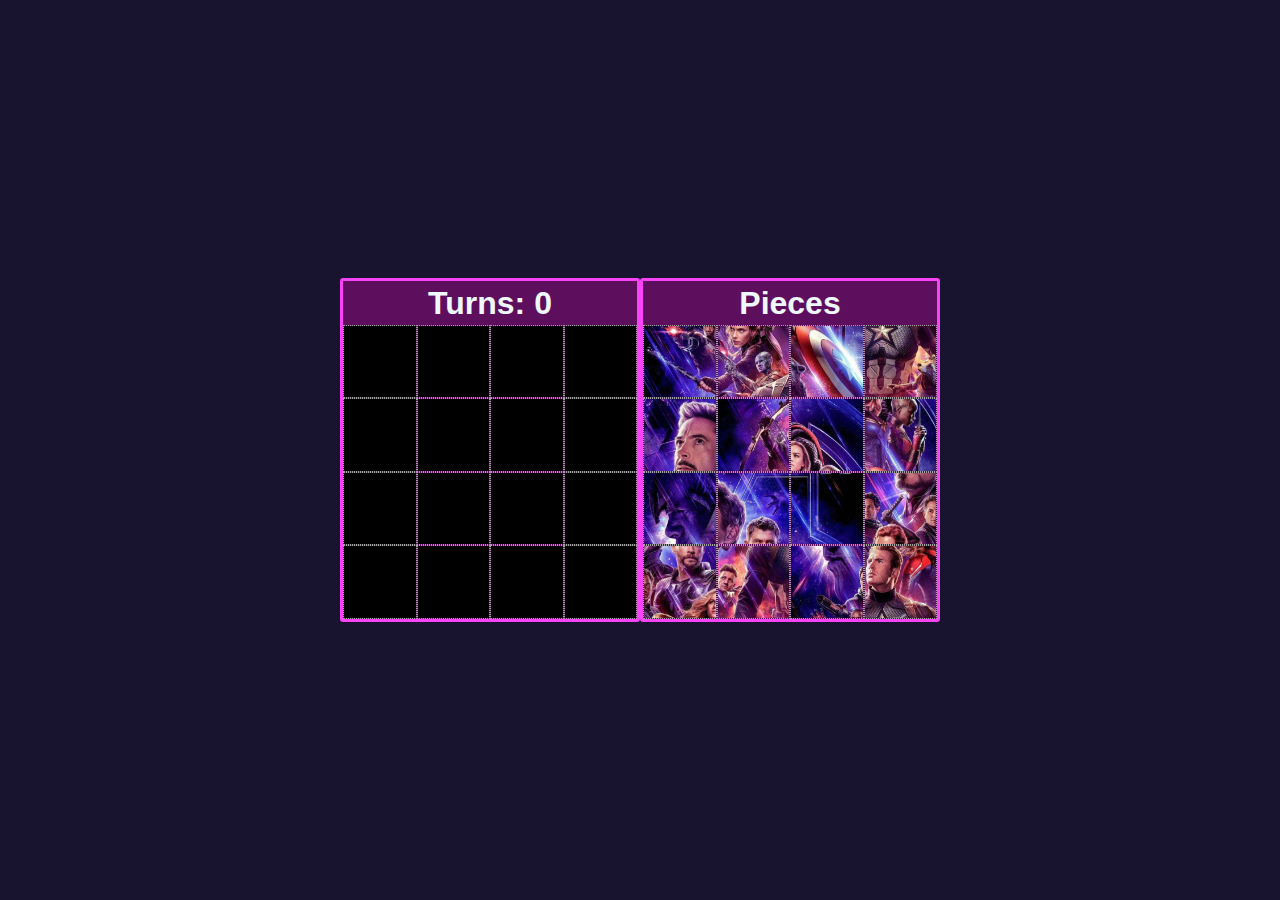
<file: index.html>
<!DOCTYPE html>
<html>
  <head>
    <meta charset="UTF-8" />
    <meta name="viewport" content="width=device-width, initial-scale=1.0" />
    <!-- Title -->
    <title>Avengers Puzzle</title>
    <!-- Icon -->
    <link rel="shortcut icon" href="./public/images/icon.svg" />
    <!-- CSS -->
    <link rel="stylesheet" href="./public/css/puzzle.css" />
  </head>

  <body>
    <main class="Puzzle">
      <div class="Puzzle__Container">
        <h1 class="Puzzle__Title">Turns: <span id="Turns">0</span></h1>
        <div class="Puzzle__Board" id="Board"></div>
      </div>
      <div class="Puzzle__Container">
        <h1 class="Puzzle__Title">Pieces</h1>
        <div class="Puzzle__Pieces" id="Pieces"></div>
      </div>
    </main>
    <!-- JS -->
    <script type="text/javascript" src="./public/js/puzzle.js"></script>
  </body>
</html>
</file>
<file: public/css/puzzle.css>
* {
  box-sizing: border-box;
  margin: 0;
  padding: 0;
}

.Puzzle {
  background-color: #18142f;
  height: 100vh;
  display: flex;
  flex-wrap: wrap;
  justify-content: center;
  align-items: center;
}

.Puzzle__Container {
  border: 0.2rem solid #f943f9;
  background-color: #5d0f5d;
  color: aliceblue;
  width: 200px;
  border-radius: 0.2rem;
  text-align: center;
}

.Puzzle__Title {
  padding-top: 0.2rem;
  padding-bottom: 0.2rem;
  font-family: "Franklin Gothic Medium", "Arial Narrow", Arial, sans-serif;
  font-weight: 900;
}

.Puzzle__Board {
  display: grid;
  grid-template-columns: repeat(4, 1fr);
  grid-template-rows: repeat(4, 1fr);
}

.Puzzle__Pieces {
  display: grid;
  grid-template-columns: repeat(4, 1fr);
  grid-template-rows: repeat(4, 1fr);
}

.Puzzle__Img {
  width: 100%;
  height: 100%;
  border: 0.1rem dotted #a1a1a1;
}

@media (min-width: 768px) {
  .Puzzle__Container {
    width: 300px;
  }
}
</file>
